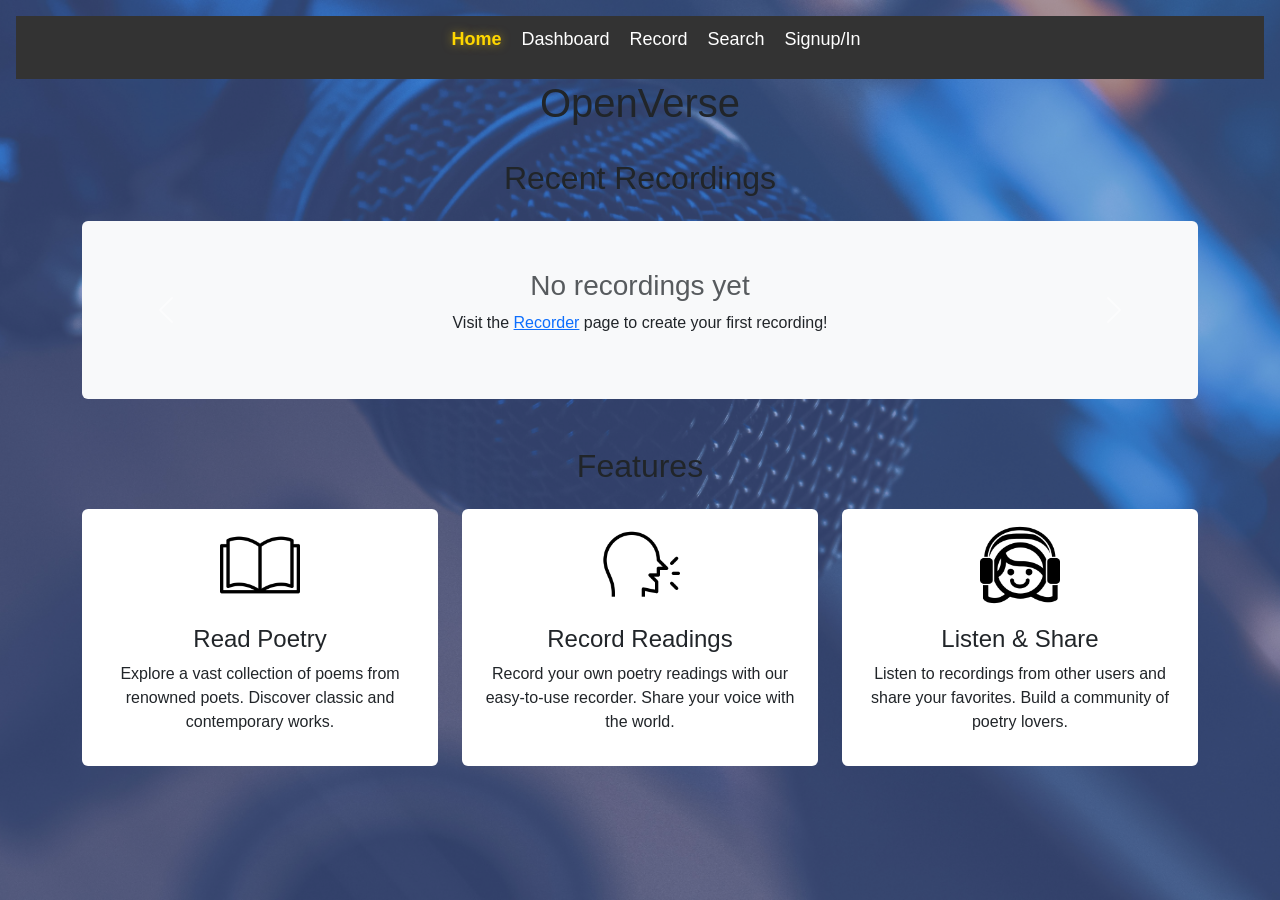
<file: index.html>
<!doctype html>
<html lang="en">
  <head>
    <meta charset="utf-8">
    <meta name="viewport" content="width=device-width, initial-scale=1">
    <title>Cap Stone</title>
    <link rel="stylesheet" href="https://cdn.jsdelivr.net/npm/bootstrap@5.3.3/dist/css/bootstrap.min.css" crossorigin="anonymous">
    <link href="style.css" rel="stylesheet">
  <!-- <script src="https://cdn.jsdelivr.net/npm/bootstrap@5.3.2/dist/js/bootstrap.bundle.min.js"></script>
  <script src="script.js"> </script> -->
  </head>
  <body>
    <h1 id="mainTitle">OpenVerse</h1>
    <main class="container mt-4">
      <section id="recordings-carousel" class="mb-5">
        <h2 class="text-center mb-4">Recent Recordings</h2>
        <div id="recordingsCarousel" class="carousel slide" data-bs-ride="false">
          <div class="carousel-inner" id="carouselInner">
            <!-- Carousel items will be dynamically inserted here -->
            <div class="carousel-item active">
              <div class="d-flex flex-column align-items-center justify-content-center p-5 bg-light rounded">
                <h3 class="text-muted">No recordings yet</h3>
                <p>Visit the <a href="recorder.html">Recorder</a> page to create your first recording!</p>
              </div>
            </div>
          </div>
          <button class="carousel-control-prev" type="button" data-bs-target="#recordingsCarousel" data-bs-slide="prev">
            <span class="carousel-control-prev-icon" aria-hidden="true"></span>
            <span class="visually-hidden">Previous</span>
          </button>
          <button class="carousel-control-next" type="button" data-bs-target="#recordingsCarousel" data-bs-slide="next">
            <span class="carousel-control-next-icon" aria-hidden="true"></span>
            <span class="visually-hidden">Next</span>
          </button>
          <div class="carousel-indicators" id="carouselIndicators">
            <!-- Indicators will be dynamically inserted here -->
          </div>
        </div>
      </section>
      

      <section id="features" class="mb-5">
        <h2 class="text-center mb-4">Features</h2>
        <div class="row text-center">
          <div class="col-md-4 mb-4">
            <div class="card h-100 border-0">
              <div class="card-body">
                <img src="./images/book.png" alt="Read Icon" style="width: 80px; height: 80px; margin-bottom: 20px;">
                <h4>Read Poetry</h4>
                <p>Explore a vast collection of poems from renowned poets. Discover classic and contemporary works.</p>
              </div>
            </div>
          </div>
          <div class="col-md-4 mb-4">
            <div class="card h-100 border-0">
              <div class="card-body">
                <img src="./images/person.png" alt="Record Icon" style="width: 80px; height: 80px; margin-bottom: 20px;">
                <h4>Record Readings</h4>
                <p>Record your own poetry readings with our easy-to-use recorder. Share your voice with the world.</p>
              </div>
            </div>
          </div>
          <div class="col-md-4 mb-4">
            <div class="card h-100 border-0">
              <div class="card-body">
                <img src="./images/girl-listening-music-with-auriculars.png" alt="Listen Icon" style="width: 80px; height: 80px; margin-bottom: 20px;">
                <h4>Listen & Share</h4>
                <p>Listen to recordings from other users and share your favorites. Build a community of poetry lovers.</p>
              </div>
            </div>
          </div>
        </div>
      </section>
    </main>

    <!-- <a href="https://www.flaticon.com/free-icons/book" title="book icons">Book icons created by berkahicon - Flaticon</a>
    <a href="https://www.flaticon.com/free-icons/listening" title="listening icons">Listening icons created by Freepik - Flaticon</a>
    <a href="https://www.flaticon.com/free-icons/speak" title="speak icons">Speak icons created by AbtoCreative - Flaticon</a>
   -->
  </body>
  <!-- CDN -->
    <script src="https://cdn.jsdelivr.net/npm/bootstrap@5.3.3/dist/js/bootstrap.bundle.min.js" integrity="" crossorigin="anonymous"></script>
    <!-- Local -->
    <script src="script.js"></script>
</html>
</file>
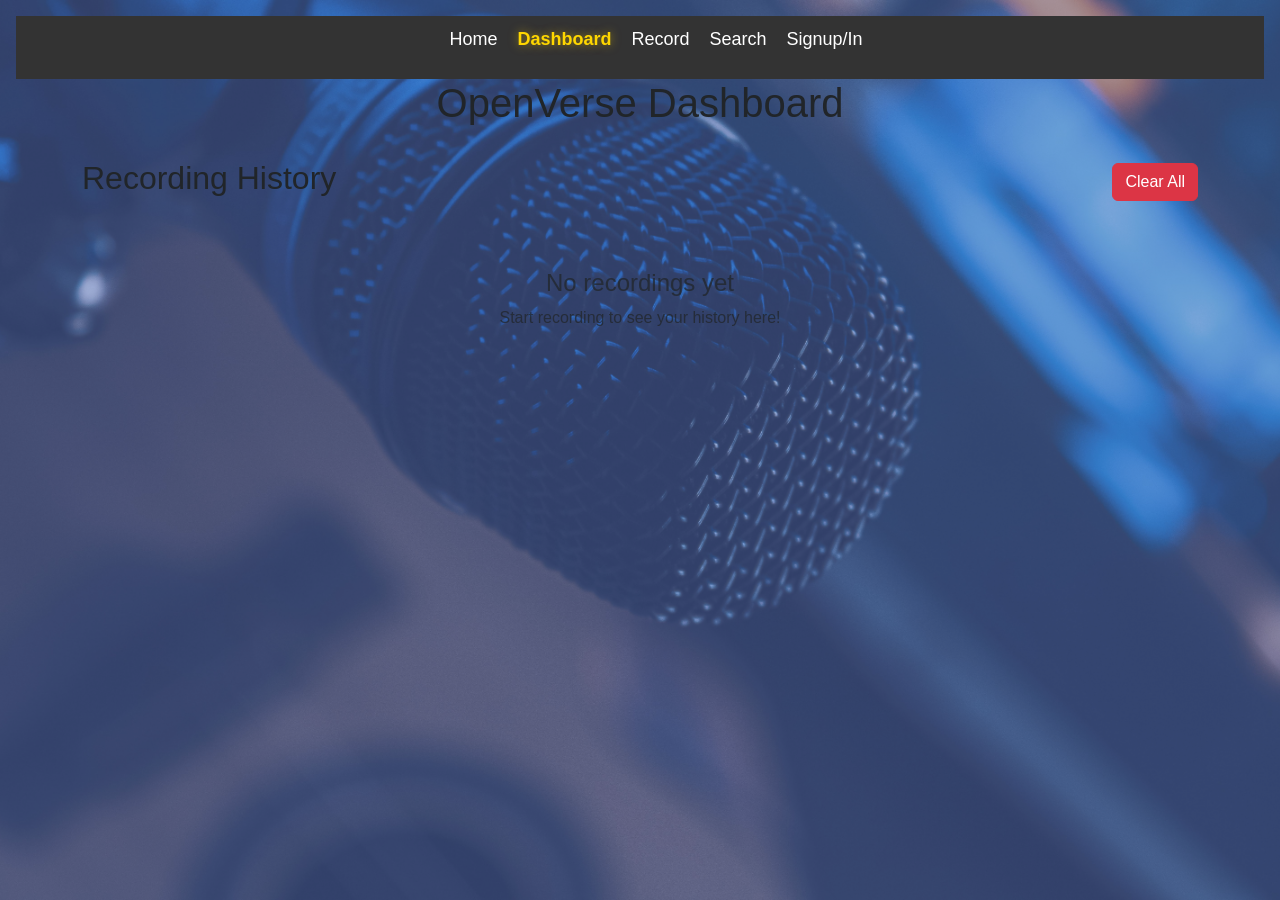
<file: dash.html>
<!DOCTYPE html>
<html lang="en">
<head>
        <meta charset="utf-8">
    <meta name="viewport" content="width=device-width, initial-scale=1">
    <title>Cap Stone</title>
    <link rel="stylesheet" href="https://cdn.jsdelivr.net/npm/bootstrap@5.3.3/dist/css/bootstrap.min.css" crossorigin="anonymous">
    <link href="style.css" rel="stylesheet">

</head>
<body>
    <h1 id="mainTitle">OpenVerse Dashboard</h1>
    <section id="dashboard" class="container mt-4">
        <div class="d-flex justify-content-between align-items-center mb-3">
            <h2>Recording History</h2>
            <button id="clearHistoryBtn" class="btn btn-danger">Clear All</button>
        </div>
        <div class="table-responsive">
            <table class="table table-striped table-hover" id="recordingsTable">
                <thead class="table-dark">
                    <tr>
                        <th>User</th>
                        <th>Poem Title</th>
                        <th>Author</th>
                        <th>Duration</th>
                        <th>Date & Time</th>
                        <th>Actions</th>
                    </tr>
                </thead>
                <tbody id="recordingsTableBody">
                    <!-- Recordings will be dynamically inserted here -->
                </tbody>
            </table>
        </div>
        <div id="noRecordings" class="text-center text-muted py-5" style="display: none;">
            <h4>No recordings yet</h4>
            <p>Start recording to see your history here!</p>
        </div>
    </section>
</body>
    <script src="https://cdn.jsdelivr.net/npm/bootstrap@5.3.3/dist/js/bootstrap.bundle.min.js" integrity="" crossorigin="anonymous"></script>
    <!-- Local -->
    <script src="script.js"></script>
</html>
</file>
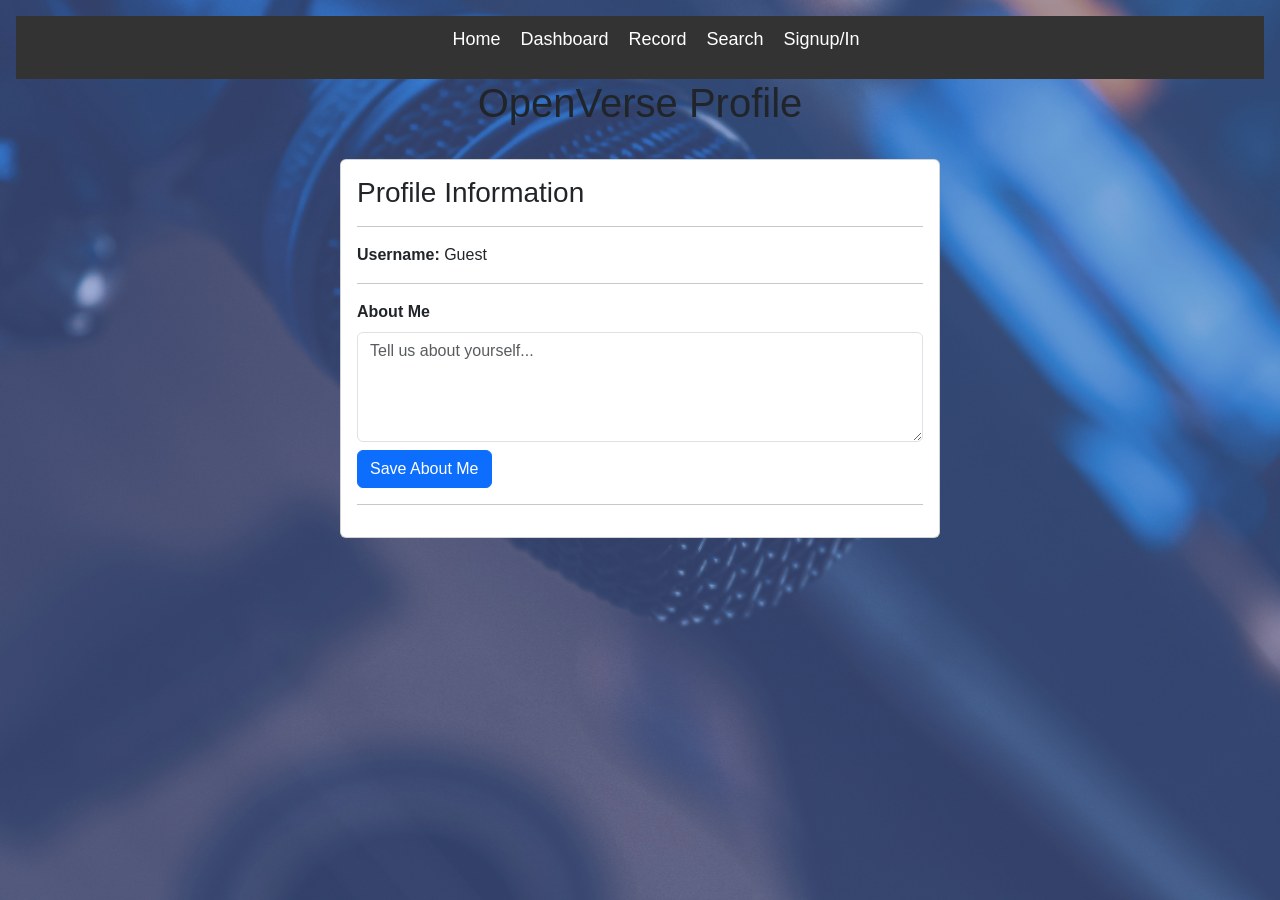
<file: profile.html>
<!DOCTYPE html>
<html lang="en">
<head>
        <meta charset="utf-8">
    <meta name="viewport" content="width=device-width, initial-scale=1">
    <title>Cap Stone</title>
    <link rel="stylesheet" href="https://cdn.jsdelivr.net/npm/bootstrap@5.3.3/dist/css/bootstrap.min.css" crossorigin="anonymous">
    <link href="style.css" rel="stylesheet">

</head>
<body>
    <h1 id="mainTitle">OpenVerse Profile</h1>
    <section id="profile" class="container mt-4">

    </section>
</body>
    <script src="https://cdn.jsdelivr.net/npm/bootstrap@5.3.3/dist/js/bootstrap.bundle.min.js" integrity="" crossorigin="anonymous"></script>
    <!-- Local -->
    <script src="script.js"></script>
</html>
</file>
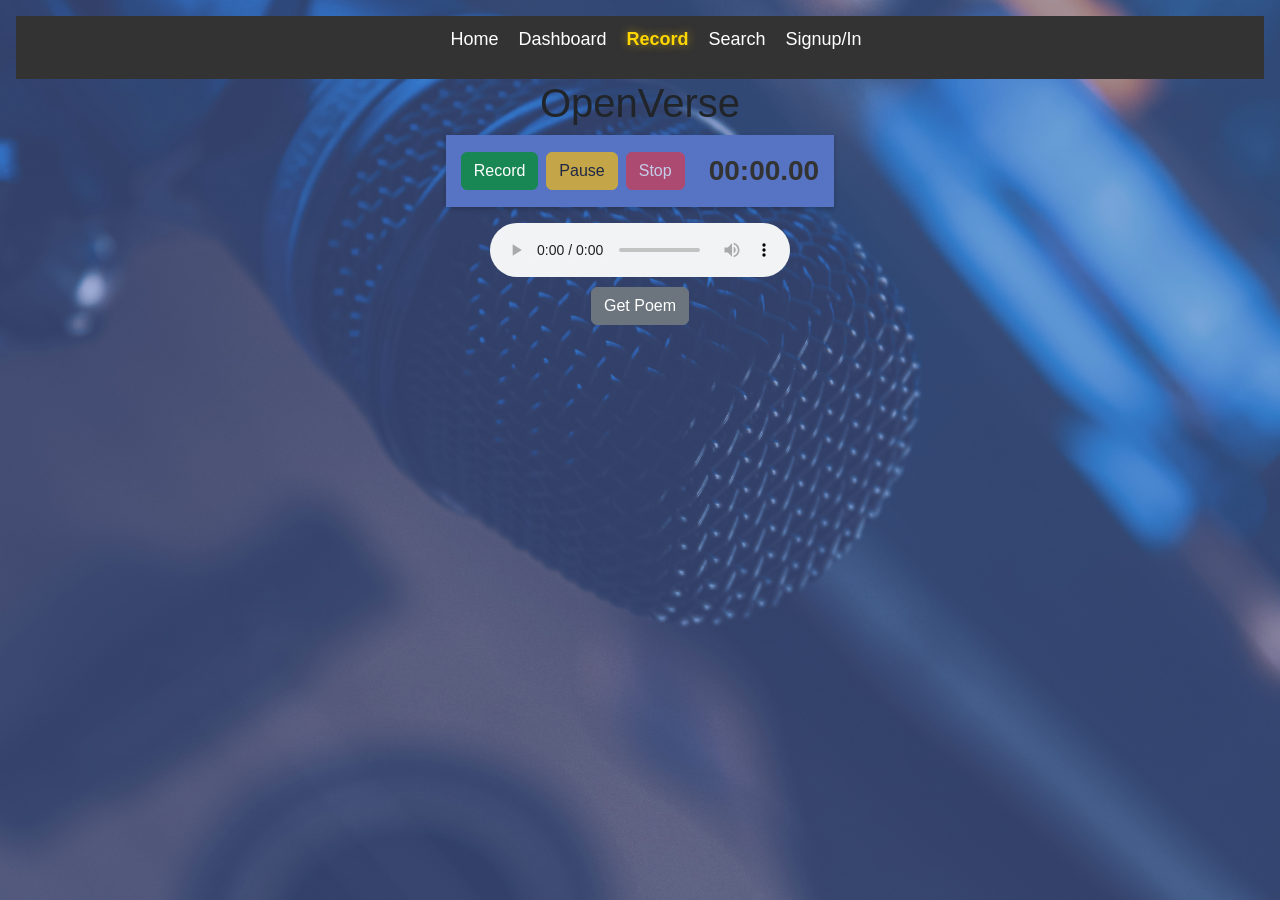
<file: recorder.html>
<!doctype html>
<html lang="en">
  <head>
    <meta charset="utf-8">
    <meta name="viewport" content="width=device-width, initial-scale=1">
    <title>Cap Stone</title>
    <link rel="stylesheet" href="https://cdn.jsdelivr.net/npm/bootstrap@5.3.3/dist/css/bootstrap.min.css" crossorigin="anonymous">
    <link href="style.css" rel="stylesheet">
  </head>
  <body>
    <h1 id="mainTitle">OpenVerse</h1>
   <section id="recorder width='1000px'"></section>
 <div id="recorderControls" class="d-flex align-items-center gap-2 mb-3" style="position: sticky; top: 0; background-color: #5674c3; padding: 15px; z-index: 1000; box-shadow: 0 2px 5px rgba(0,0,0,0.2);">
   <button id="startBtn" class="btn btn-success">Record</button>
   <button id="pauseBtn" class="btn btn-warning" disabled>Pause</button>
   <button id="stopBtn" class="btn btn-danger" disabled>Stop</button>
   <div id="timer" class="ms-3" style="font-size:28px; font-weight:bold; color:#333; min-width:110px;">00:00.00</div>
 </div>
 <!-- <div class="progress" style="height: 30px; max-width: 600px; margin-bottom: 15px;">
   <div id="recordingProgress" class="progress-bar progress-bar-striped progress-bar-animated bg-danger" role="progressbar" style="width: 0%;" aria-valuenow="0" aria-valuemin="0" aria-valuemax="100">
     <span id="progressTime" style="font-weight:bold;">00:00.00</span>
   </div>
 </div> -->

<audio id="player" controls></audio>
<a id="downloadLink" download style="display:none;">Download</a>

<div id="status"></div>
<button id="poemBtn" class="btn btn-secondary" style="margin-top:10px;">Get Poem</button>
<section id="poem-container" style="display:none;"></section>
  </body>
  <!-- CDN -->
    <script src="https://cdn.jsdelivr.net/npm/bootstrap@5.3.3/dist/js/bootstrap.bundle.min.js" integrity="" crossorigin="anonymous"></script>
    <!-- Local -->
    <script src="script.js"></script>
</html>
</file>
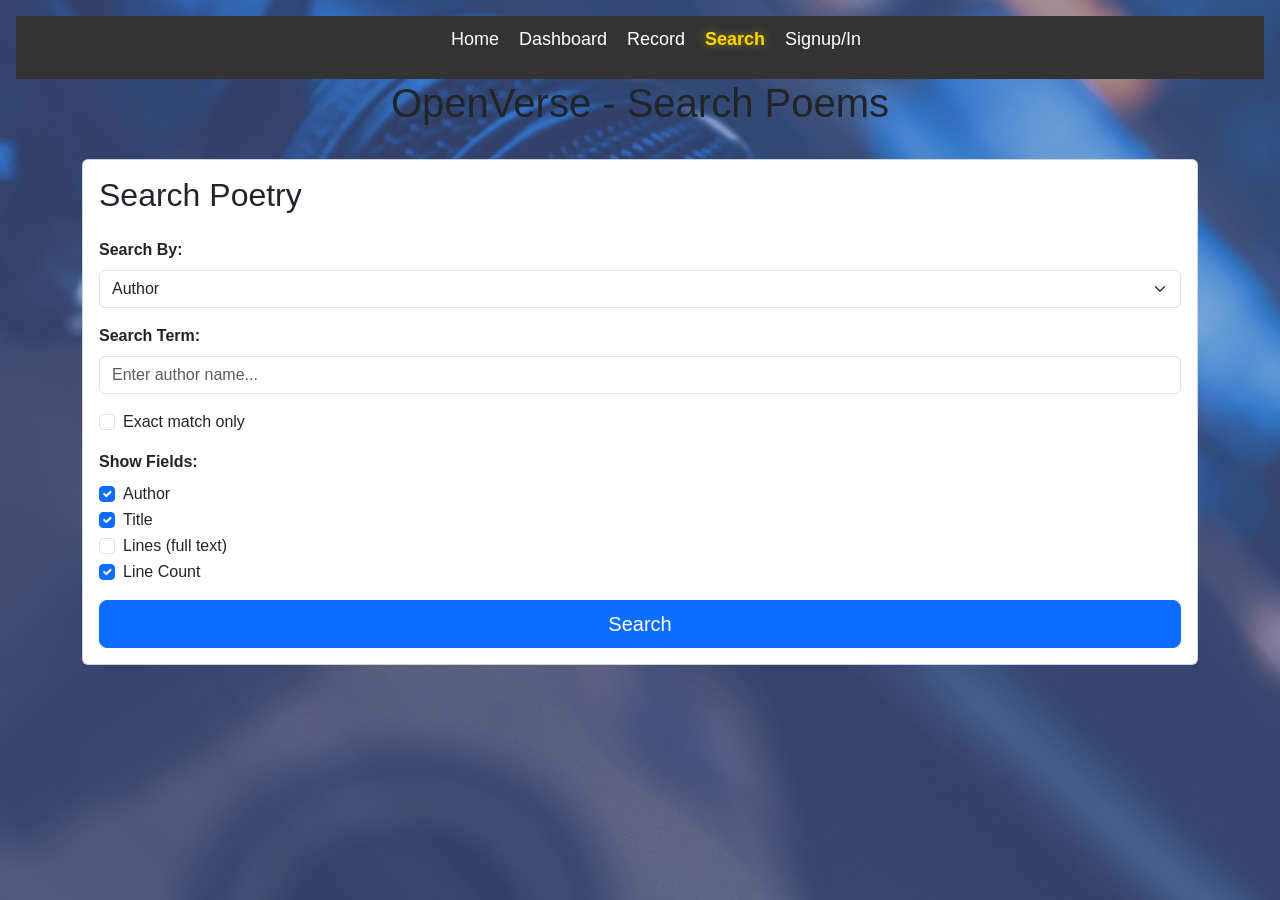
<file: search.html>
<!DOCTYPE html>
<html lang="en">
<head>
    <meta charset="utf-8">
    <meta name="viewport" content="width=device-width, initial-scale=1">
    <title>Search - OpenVerse</title>
    <link rel="stylesheet" href="https://cdn.jsdelivr.net/npm/bootstrap@5.3.3/dist/css/bootstrap.min.css" crossorigin="anonymous">
    <link href="style.css" rel="stylesheet">
</head>
<body>
    <h1 id="mainTitle">OpenVerse - Search Poems</h1>
    <main class="container mt-4">
        <section id="search-section" class="mb-5">
            <div class="card">
                <div class="card-body">
                    <h2 class="card-title mb-4">Search Poetry</h2>
                    
                    <!-- Search Type Selector -->
                    <div class="mb-3">
                        <label for="searchType" class="form-label"><strong>Search By:</strong></label>
                        <select id="searchType" class="form-select">
                            <option value="author">Author</option>
                            <option value="title">Title</option>
                            <option value="lines">Line Content</option>
                            <option value="linecount">Number of Lines</option>
                            <option value="random">Random Poems</option>
                        </select>
                    </div>

                    <!-- Search Input -->
                    <div class="mb-3" id="searchInputGroup">
                        <label for="searchInput" class="form-label"><strong>Search Term:</strong></label>
                        <input type="text" id="searchInput" class="form-control" placeholder="Enter author name...">
                    </div>

                    <!-- Exact Match Checkbox -->
                    <div class="mb-3 form-check" id="exactMatchGroup">
                        <input type="checkbox" class="form-check-input" id="exactMatch">
                        <label class="form-check-label" for="exactMatch">Exact match only</label>
                    </div>

                    <!-- Output Fields -->
                    <div class="mb-3">
                        <label class="form-label"><strong>Show Fields:</strong></label>
                        <div class="form-check">
                            <input class="form-check-input" type="checkbox" value="author" id="fieldAuthor" checked>
                            <label class="form-check-label" for="fieldAuthor">Author</label>
                        </div>
                        <div class="form-check">
                            <input class="form-check-input" type="checkbox" value="title" id="fieldTitle" checked>
                            <label class="form-check-label" for="fieldTitle">Title</label>
                        </div>
                        <div class="form-check">
                            <input class="form-check-input" type="checkbox" value="lines" id="fieldLines">
                            <label class="form-check-label" for="fieldLines">Lines (full text)</label>
                        </div>
                        <div class="form-check">
                            <input class="form-check-input" type="checkbox" value="linecount" id="fieldLinecount" checked>
                            <label class="form-check-label" for="fieldLinecount">Line Count</label>
                        </div>
                    </div>

                    <!-- Search Button -->
                    <button id="searchBtn" class="btn btn-primary btn-lg w-100">Search</button>
                </div>
            </div>
        </section>

        <!-- Results Section -->
        <section id="results-section" class="mb-5" style="display: none;">
            <div class="d-flex justify-content-between align-items-center mb-3">
                <h2>Search Results</h2>
                <span id="resultCount" class="badge bg-secondary">0 results</span>
            </div>
            <div id="resultsContainer"></div>
        </section>

        <!-- Loading Spinner -->
        <div id="loadingSpinner" class="text-center my-5" style="display: none;">
            <div class="spinner-border text-primary" role="status">
                <span class="visually-hidden">Loading...</span>
            </div>
            <p class="mt-2">Searching poetry database...</p>
        </div>
    </main>

    <script src="https://cdn.jsdelivr.net/npm/bootstrap@5.3.3/dist/js/bootstrap.bundle.min.js" crossorigin="anonymous"></script>
    <script src="script.js"></script>
    
</body>
</html>
</file>
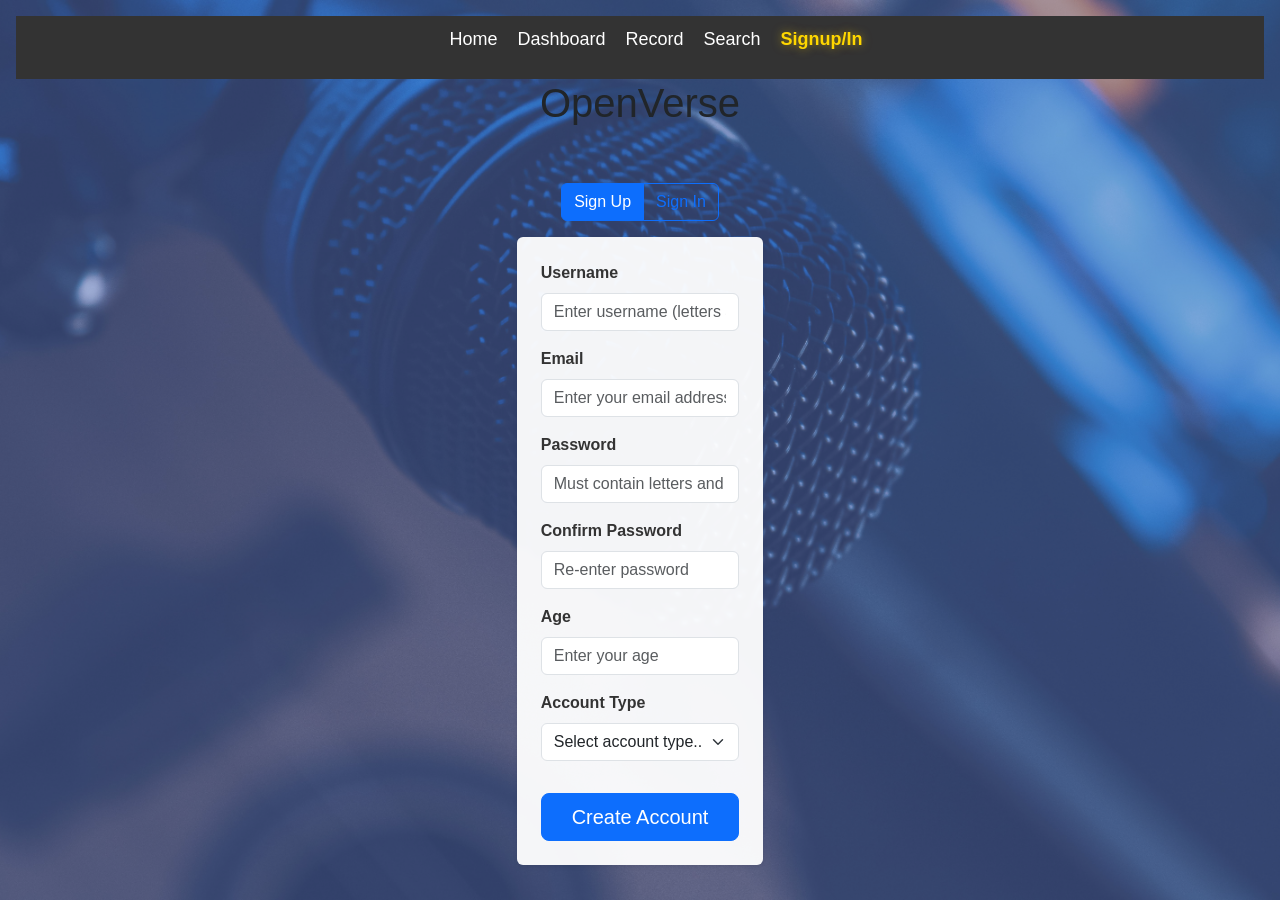
<file: signup.html>
<!doctype html>
<html lang="en">
  <head>
    <meta charset="utf-8">
    <meta name="viewport" content="width=device-width, initial-scale=1">
    <title>Cap Stone</title>
    <link rel="stylesheet" href="https://cdn.jsdelivr.net/npm/bootstrap@5.3.3/dist/css/bootstrap.min.css" crossorigin="anonymous">
    <link href="style.css" rel="stylesheet">
  </head>
  <body>
    <h1 id="mainTitle">OpenVerse</h1>
   <section id="signup-section"></section>
 
  </body>
  <!-- CDN -->
    <script src="https://cdn.jsdelivr.net/npm/bootstrap@5.3.3/dist/js/bootstrap.bundle.min.js" integrity="" crossorigin="anonymous"></script>
    <!-- Local -->
    <script src="script.js"></script>
</html>
</file>
<file: style.css>
body{
    font-family: Arial, Helvetica, sans-serif;
    margin: 0;
    padding: 16px;
    background-color: #cf2929;
}   

.data-table {
	width: 100%;
	border-collapse: collapse;
	margin: 16px 0;
	font-family: Arial, Helvetica, sans-serif;
}

.data-table th,
.data-table td {
	border: 1px solid #ddd;
	padding: 8px;
	text-align: left;
	font-size: 14px;
}

.data-table thead th {
	background: #f4f6f8;
	font-weight: 600;
}

.data-table tbody tr:nth-child(even) {
	background: #fbfbfb;
}

#table-container {
	overflow-x: auto;
	padding: 8px;
}

.pagination-controls {
	display: flex;
	gap: 8px;
	align-items: center;
	padding: 8px;
}

.pagination-button {
	padding: 6px 10px;
	border: 1px solid #ccc;
	background: #fff;
	cursor: pointer;
	border-radius: 4px;
}

.pagination-button:disabled {
	opacity: 0.5;
	cursor: default;
}

.pagination-info {
	font-size: 14px;
	color: #333;
}
/* Navigation active state */
.nav-link-active {
	color: #ffd700 !important; /* Gold color for active tab */
	font-weight: bold;
	text-shadow: 0 0 10px rgba(255, 215, 0, 0.5);
}
</file>
